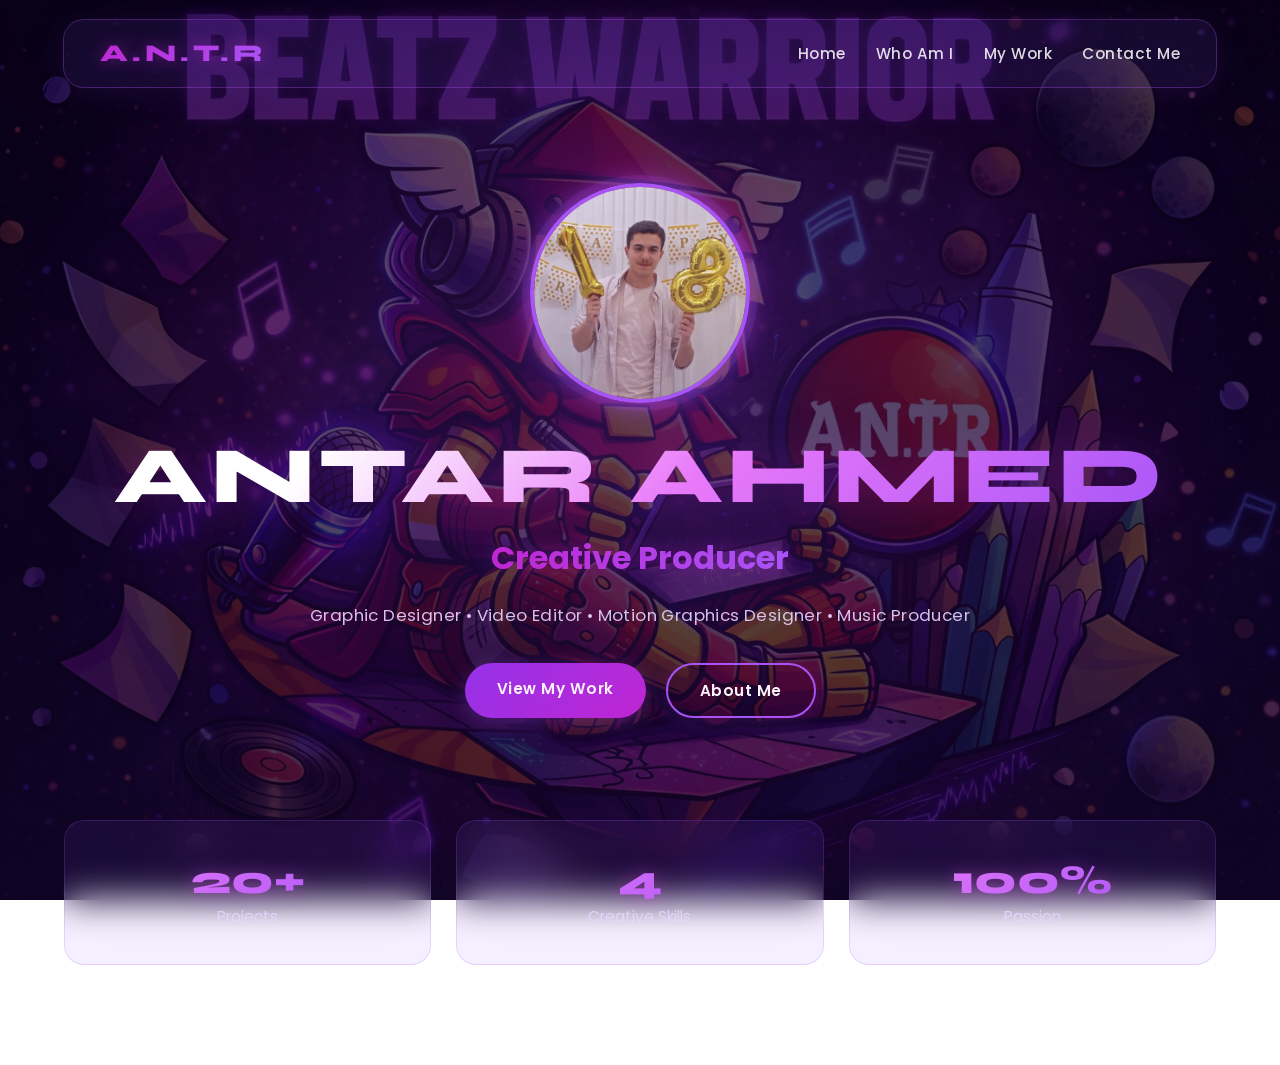
<file: index.html>
<!DOCTYPE html>
<html lang="en">
<head>
    <!--oky oky--> 
    <meta charset="UTF-8">
    <meta name="viewport" content="width=device-width, initial-scale=1.0">
    <title>Antar Ahmed | Creative Producer</title>
    <link rel="stylesheet" href="style.css">
    <link rel="icon" href="logo icon .png">
</head>
<body>
    <div class="page-transition">
        <span class="pt-logo">A.N.T.R</span>
    </div>
    <div class="overlay"></div>
    <header>
        <nav>
            <a href="index.html"><div class="logo">A.N.T.R</div></a>
            <ul>
                <li><a href="index.html">Home</a></li>
                <li><a href="about.html">Who Am I</a></li>
                <li><a href="work.html">My Work</a></li>
                <li><a href="contact.html">Contact Me</a></li>
            </ul>
        </nav>
    </header>
    <main>
        <section id="hero">
            <img src="1779021190937.jpg" alt="Antar Ahmed" id="pdp">
            <h1>ANTAR AHMED</h1>
            <h2>Creative Producer</h2>
            <p>
                Graphic Designer &bull; Video Editor &bull; Motion Graphics Designer &bull; Music Producer
            </p>
            <div class="buttons">
                <a href="work.html" class="btn">View My Work</a>
                <a href="about.html" class="btn secondary">About Me</a>
            </div>
        </section>
        <section class="stats">
            <div class="card">
                <h3>20+</h3>
                <span>Projects</span>
            </div>
            <div class="card">
                <h3>4</h3>
                <span>Creative Skills</span>
            </div>
            <div class="card">
                <h3>100%</h3>
                <span>Passion</span>
            </div>
        </section>
    </main>
    <script src="main.js" defer></script>
</body>
</html>
</file>
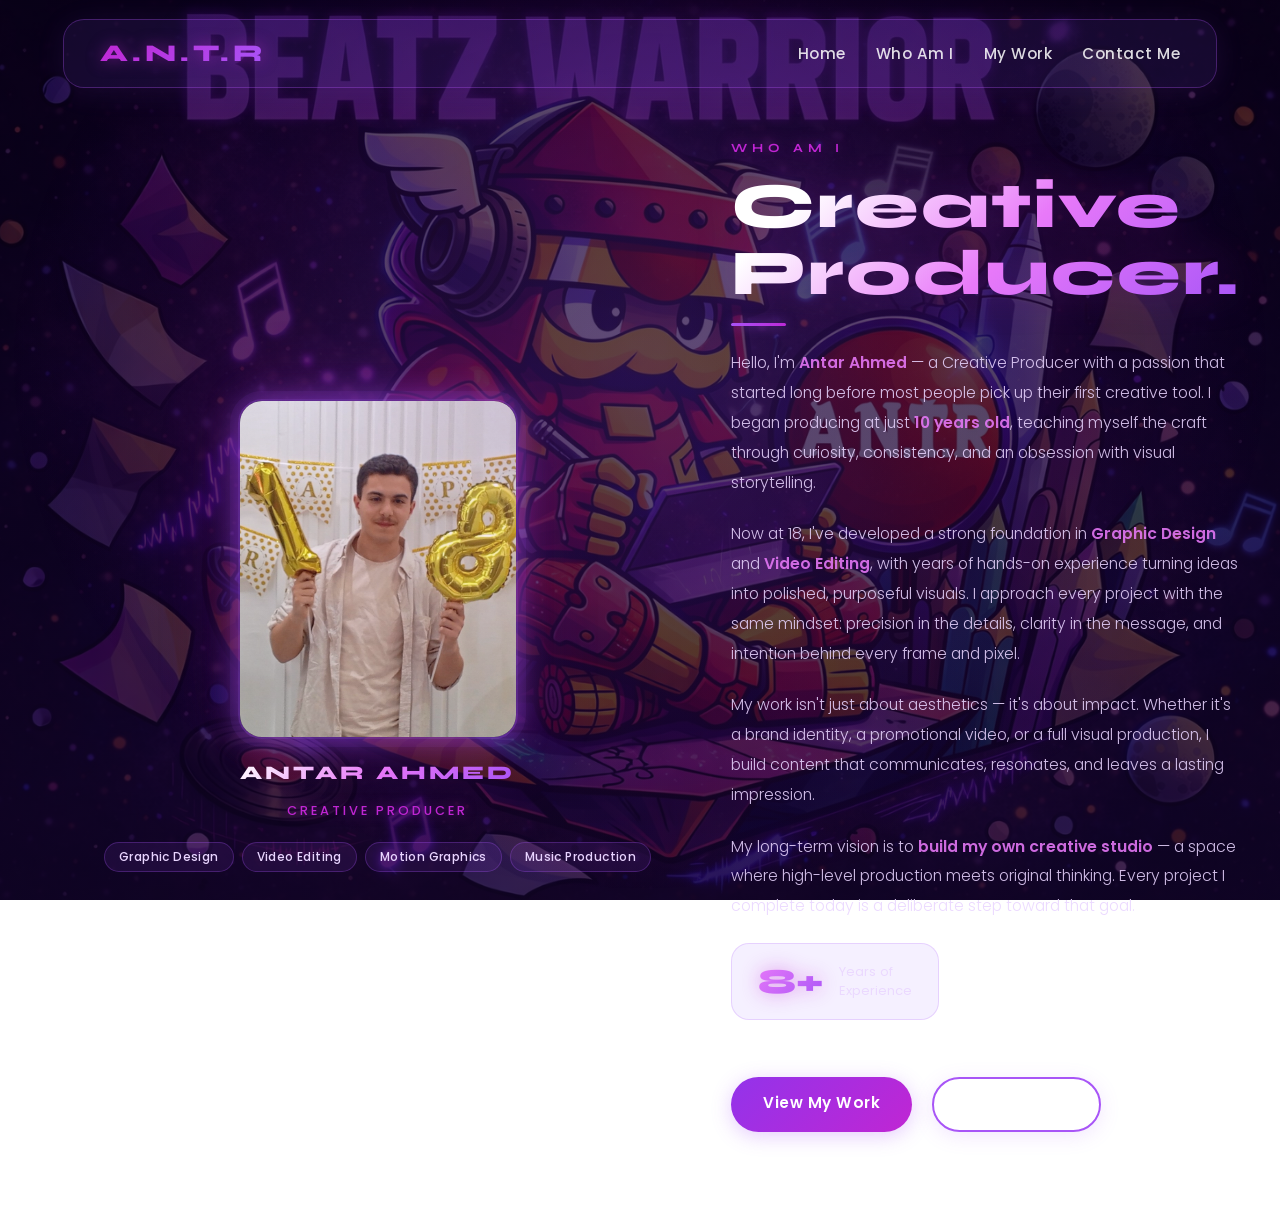
<file: about.html>
<!DOCTYPE html>
<html lang="en">
<head>
    <meta charset="UTF-8">
    <meta name="viewport" content="width=device-width, initial-scale=1.0">
    <title>Antar Ahmed | Who Am I</title>
    <link rel="stylesheet" href="style.css">
    <link rel="icon" href="logo icon .png">
</head>
<body>
    <div class="page-transition">
        <span class="pt-logo">A.N.T.R</span>
    </div>
    <div class="overlay"></div>
    <header>
        <nav>
            <a href="index.html"><div class="logo">A.N.T.R</div></a>
            <ul>
                <li><a href="index.html">Home</a></li>
                <li><a href="about.html">Who Am I</a></li>
                <li><a href="work.html">My Work</a></li>
                <li><a href="contact.html">Contact Me</a></li>
            </ul>
        </nav>
    </header>
    <main>
        <div class="about-wrapper">
            <div class="about-left">
                <img src="1779021190937.jpg" alt="Antar Ahmed" class="about-img">
                <p class="about-name">ANTAR AHMED</p>
                <p class="about-role">Creative Producer</p>
                <div class="skills-tags">
                    <span class="tag">Graphic Design</span>
                    <span class="tag">Video Editing</span>
                    <span class="tag">Motion Graphics</span>
                    <span class="tag">Music Production</span>
                </div>
            </div>
            <div class="about-right">
                <span class="about-label">Who Am I</span>
                <h1 class="about-title">Creative<br>Producer.</h1>
                <div class="about-divider"></div>
                <p>
                    Hello, I'm <strong>Antar Ahmed</strong> — a Creative Producer with a passion that
                    started long before most people pick up their first creative tool.
                    I began producing at just <strong>10 years old</strong>, teaching myself the craft
                    through curiosity, consistency, and an obsession with visual storytelling.
                </p>
                <p>
                    Now at <span id="age">18</span>, I've developed a strong foundation in <strong>Graphic Design</strong>
                    and <strong>Video Editing</strong>, with years of hands-on experience turning ideas
                    into polished, purposeful visuals. I approach every project with
                    the same mindset: precision in the details, clarity in the message,
                    and intention behind every frame and pixel.
                </p>
                <p>
                    My work isn't just about aesthetics — it's about impact. Whether
                    it's a brand identity, a promotional video, or a full visual
                    production, I build content that communicates, resonates, and
                    leaves a lasting impression.
                </p>
                <p>
                    My long-term vision is to <strong>build my own creative studio</strong> — a space
                    where high-level production meets original thinking. Every project
                    I complete today is a deliberate step toward that goal.
                </p>
                <div class="about-highlight">
                    <span class="num">8+</span>
                    <span class="num-label">Years of<br>Experience</span>
                </div>
                <div class="buttons">
                    <a href="work.html" class="btn">View My Work</a>
                    <a href="contact.html" class="btn secondary">Contact Me</a>
                </div>
            </div>
        </div>
    </main>
    <script src="main.js" defer></script>
</body>
</html>
</file>
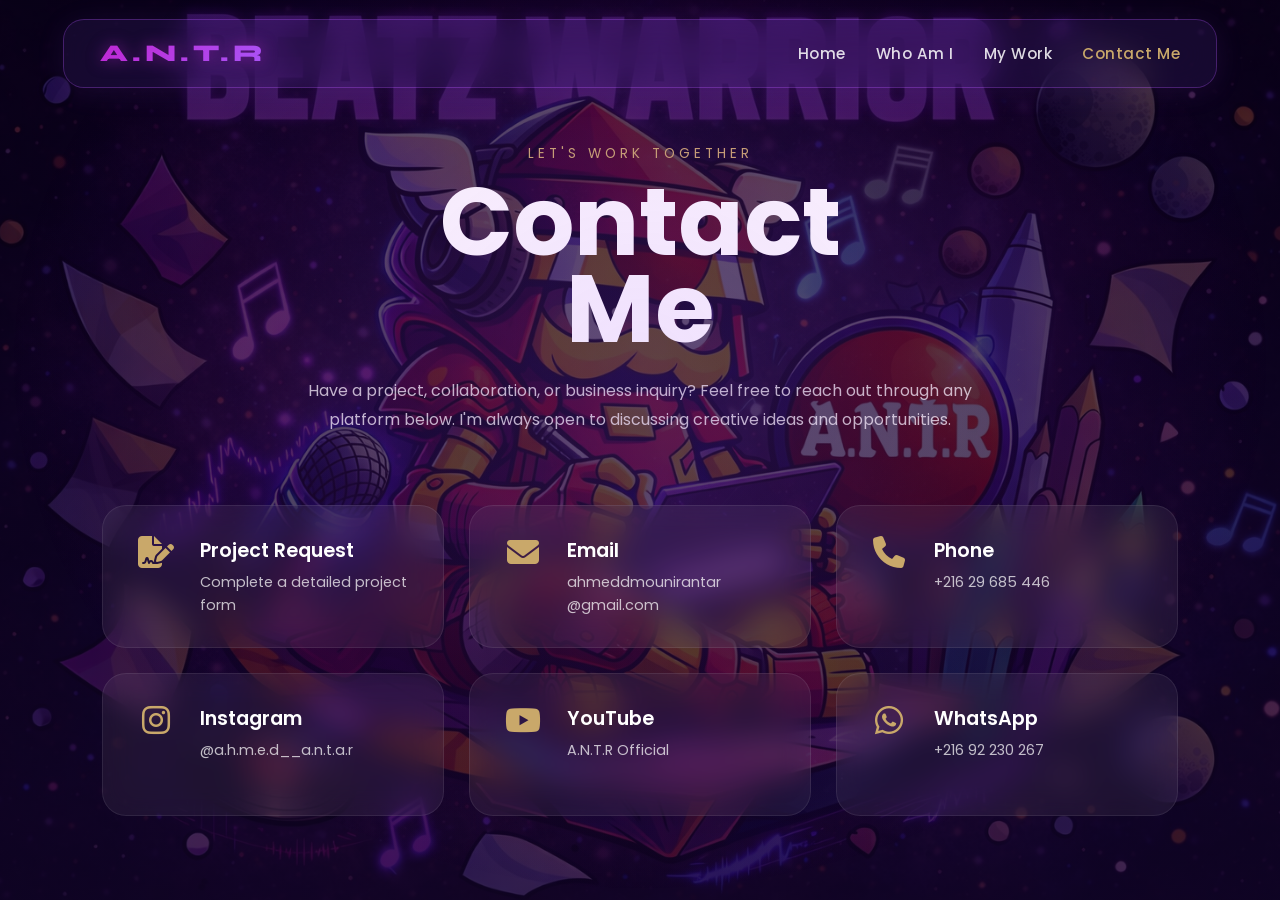
<file: contact.html>
<!DOCTYPE html>
<html lang="en">
<head>
    <meta charset="UTF-8">
    <meta name="viewport" content="width=device-width, initial-scale=1.0">
    <title>Antar Ahmed | Contact Me</title>
    <link rel="stylesheet" href="style.css">
    <link rel="icon" href="logo icon .png">
    <link href="https://cdnjs.cloudflare.com/ajax/libs/font-awesome/6.5.1/css/all.min.css" rel="stylesheet">
</head>
<body>
    <div class="page-transition">
        <span class="pt-logo">A.N.T.R</span>
    </div>
    <div class="overlay"></div>
    <header>
        <nav>
            <a href="index.html"><div class="logo">A.N.T.R</div></a>
            <ul>
                <li><a href="index.html">Home</a></li>
                <li><a href="about.html">Who Am I</a></li>
                <li><a href="work.html">My Work</a></li>
                <li><a href="contact.html" class="active">Contact Me</a></li>
            </ul>
        </nav>
    </header>
    <main>
        <section class="contact-section">
            <span class="contact-label">Let's Work Together</span>
            <h1 class="contact-title">
                Contact<br>Me
            </h1>
            <p class="contact-text">
                Have a project, collaboration, or business inquiry?
                Feel free to reach out through any platform below.
                I'm always open to discussing creative ideas and opportunities.
            </p>
            <div class="contact-grid">

                <a href="form.html" class="contact-card">
                    <i class="fa-solid fa-file-signature" id="fa"></i>
                    <div>
                        <h3>Project Request</h3>
                        <p>Complete a detailed project form</p>
                    </div>  
                </a>

                <a href="mailto:ahmeddmounirantar@gmail.com" class="contact-card">
                    <i class="fa-solid fa-envelope"></i>
                    <div id="mail">
                        <h3>Email</h3>
                        <p>ahmeddmounirantar<br>@gmail.com</p>
                    </div>
                </a>
                <a href="tel:+21629685446" class="contact-card">
                    <i class="fa-solid fa-phone"></i>
                    <div>
                        <h3>Phone</h3>
                        <p>+216 29 685 446</p>
                    </div>
                </a>
                <a href="https://www.instagram.com/a.h.m.e.d__a.n.t.a.r/" target="_blank" class="contact-card">
                    <i class="fa-brands fa-instagram"></i>
                    <div>
                        <h3>Instagram</h3>
                        <p>@a.h.m.e.d__a.n.t.a.r</p>
                    </div>
                </a>
                <a href="https://www.youtube.com/@A.N.T.R_official" target="_blank" class="contact-card">
                    <i class="fa-brands fa-youtube"></i>
                    <div>
                        <h3>YouTube</h3>
                        <p>A.N.T.R Official</p>
                    </div>
                </a>
                <a href="https://wa.me/21692230267" target="_blank" class="contact-card">
                    <i class="fa-brands fa-whatsapp"></i>
                    <div>
                        <h3>WhatsApp</h3>
                        <p>+216 92 230 267</p>
                    </div>
                </a>

            </div>
        </section>
    </main>


    <script src="main.js" defer></script>
</body>
</html>
</file>
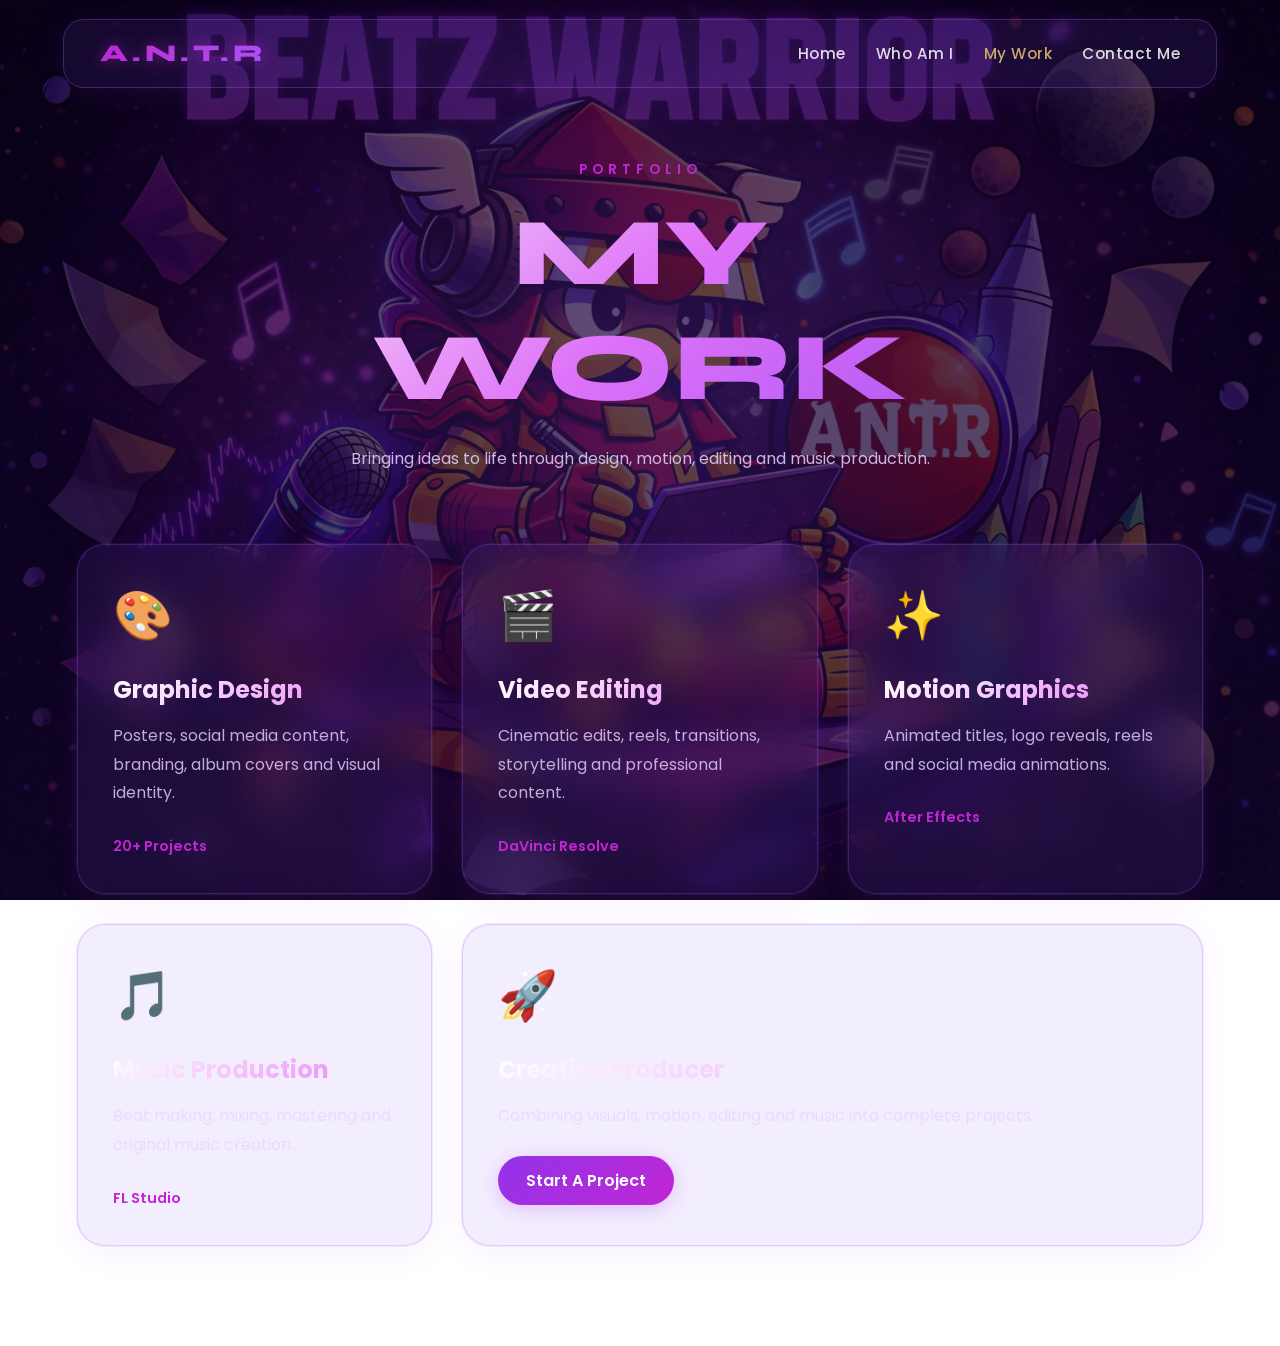
<file: work.html>
<!DOCTYPE html>
<html lang="en">
<head>
    <meta charset="UTF-8">
    <meta name="viewport" content="width=device-width, initial-scale=1.0">
    <title>My Work | A.N.T.R</title>
    <link rel="stylesheet" href="style.css">
    <link rel="icon" href="logo icon .png">
</head>
<body>
    <div class="page-transition">
        <span class="pt-logo">A.N.T.R</span>
    </div>
    <div class="overlay"></div>
    <header>
        <nav>
            <a href="index.html"><div class="logo">A.N.T.R</div></a>
            <ul>
                <li><a href="index.html">Home</a></li>
                <li><a href="about.html">Who Am I</a></li>
                <li><a href="work.html" class="active">My Work</a></li>
                <li><a href="contact.html">Contact Me</a></li>
            </ul>
        </nav>
    </header>
    <main class="work-section">
        <div class="work-header">
            <span class="work-label">PORTFOLIO</span>
            <h1 class="work-title">MY WORK</h1>
            <p>
                Bringing ideas to life through design,
                motion, editing and music production.
            </p>
        </div>
        <div class="work-grid">
            <a href="design.html">
                <div class="work-card">
                    <div class="work-icon">🎨</div>
                    <h3>Graphic Design</h3>
                    <p>
                        Posters, social media content,
                        branding, album covers and visual identity.
                    </p>
                    <span>20+ Projects</span>
                </div>
            </a>
            <a href="videdit.html">
            <div class="work-card">
                <div class="work-icon">🎬</div>
                <h3>Video Editing</h3>
                <p>
                    Cinematic edits, reels, transitions,
                    storytelling and professional content.
                </p>
                <span>DaVinci Resolve</span>
            </div>
            </a>
            <div class="work-card">
                <div class="work-icon">✨</div>
                <h3>Motion Graphics</h3>
                <p>
                    Animated titles, logo reveals,
                    reels and social media animations.
                </p>
                <span>After Effects</span>
            </div>
            <div class="work-card">
                <div class="work-icon">🎵</div>
                <h3>Music Production</h3>
                <p>
                    Beat making, mixing, mastering
                    and original music creation.
                </p>
                <span>FL Studio</span>
            </div>
            <div class="work-card featured">
                <div class="work-icon">🚀</div>
                <h3>Creative Producer</h3>
                <p>
                    Combining visuals, motion,
                    editing and music into complete projects.
                </p>
                <a href="contact.html" class="card-btn">
                    Start A Project
                </a>
            </div>
        </div>
    <script src="main.js" defer></script>
</body>
</html>
</file>
<file: style.css>
@import url('https://fonts.googleapis.com/css2?family=Poppins:wght@300;400;500;600;700;800&family=Syne:wght@700;800&display=swap');
* {
    margin: 0;
    padding: 0;
    box-sizing: border-box;
    font-family: 'Poppins', sans-serif;
}

body {
    min-height: 100vh;
    color: white;
    overflow-x: hidden;
    background:
    linear-gradient(
        rgba(10, 0, 25, 0.70),
        rgba(18, 4, 40, 0.76)
    ),
    url("background.png");
    background-position: center;
    background-size: cover;
    background-repeat: no-repeat;
    background-attachment: fixed;
}
.overlay {
    position: fixed;
    inset: 0;
    pointer-events: none;
    background:
    radial-gradient(
        ellipse at 50% 40%,
        rgba(168, 85, 247, 0.18),
        rgba(192, 38, 211, 0.06) 45%,
        transparent 70%
    );
}
header {
    position: fixed;
    top: 20px;
    left: 50%;
    transform: translateX(-50%);
    width: 90%;
    max-width: 1200px;
    z-index: 1000;
    animation: headerSlideDown 0.9s cubic-bezier(0.16, 1, 0.3, 1) forwards;
    opacity: 0;
}
nav {
    display: flex;
    justify-content: space-between;
    align-items: center;
    padding: 18px 35px;
    backdrop-filter: blur(18px);
    background: rgba(139, 92, 246, 0.10);
    border: 1px solid transparent;
    border-radius: 20px;
    position: relative;
    transition: padding 0.4s ease, background 0.4s ease, box-shadow 0.4s ease;

    /* Animated glowing border using box-shadow layers */
    box-shadow:
        0 0 0 1px rgba(168, 85, 247, 0.35),
        0 4px 30px rgba(168, 85, 247, 0.10);

    animation: borderPulse 3.5s ease-in-out 1s infinite;
}
.logo {
    font-family: 'Syne', sans-serif;
    font-size: 1.5rem;
    font-weight: 800;
    letter-spacing: 4px;
    background: linear-gradient(135deg, #c026d3, #a855f7);
    -webkit-background-clip: text;
    -webkit-text-fill-color: transparent;
    background-clip: text;
    filter: drop-shadow(0 0 8px rgba(192, 38, 211, 0.5));

}
nav ul {
    display: flex;
    list-style: none;
    gap: 30px;
}
nav ul li {
    opacity: 0;
    animation: linkReveal 0.5s ease forwards;
}
nav ul li:nth-child(1) { animation-delay: 0.80s; }
nav ul li:nth-child(2) { animation-delay: 0.95s; }
nav ul li:nth-child(3) { animation-delay: 1.10s; }
nav ul li:nth-child(4) { animation-delay: 1.25s; }
nav ul a {
    text-decoration: none;
    color: rgba(255, 255, 255, 0.85);
    font-weight: 500;
    font-size: 0.95rem;
    letter-spacing: 0.5px;
    position: relative;
    padding-bottom: 4px;
    transition: color 0.3s ease;
}
nav ul a::after {
    content: '';
    position: absolute;
    bottom: 0;
    left: 0;
    width: 0%;
    height: 2px;
    background: linear-gradient(90deg, #a855f7, #c026d3);
    border-radius: 2px;
    box-shadow: 0 0 8px rgba(168, 85, 247, 0.8);
    transition: width 0.35s cubic-bezier(0.25, 1, 0.5, 1);
}
nav ul a:hover {
    color: #e879f9;
}
nav ul a:hover::after {
    width: 100%;
}
header.scrolled nav {
    padding: 12px 35px;
    background: rgba(20, 5, 45, 0.75);
    box-shadow:
        0 0 0 1px rgba(192, 38, 211, 0.50),
        0 8px 32px rgba(168, 85, 247, 0.20);
}
#hero {
    min-height: 100vh;
    display: flex;
    flex-direction: column;
    justify-content: center;
    align-items: center;
    text-align: center;
    padding: 120px 20px;
    animation: fadeUp 1.2s ease;
}
#pdp {
    width: 220px;
    height: 220px;
    border-radius: 50%;
    object-fit: cover;
    border: 4px solid #a855f7;
    box-shadow:
        0 0 0 8px rgba(168, 85, 247, 0.12),
        0 0 25px rgba(168, 85, 247, 0.65),
        0 0 70px rgba(192, 38, 211, 0.30);
    animation: float 5s ease-in-out infinite;
}
#hero h1 {
    margin-top: 25px;
    font-family: 'Syne', sans-serif;
    font-size: 5rem;
    font-weight: 800;
    letter-spacing: 4px;
    background: linear-gradient(135deg, #ffffff 20%, #e879f9 55%, #a855f7 100%);
    -webkit-background-clip: text;
    -webkit-text-fill-color: transparent;
    background-clip: text;
    filter: drop-shadow(0 0 20px rgba(192, 38, 211, 0.25));
}
#hero h2 {
    font-size: 2rem;
    margin-top: 10px;
    background: linear-gradient(90deg, #c026d3, #a855f7);
    -webkit-background-clip: text;
    -webkit-text-fill-color: transparent;
    background-clip: text;
    text-shadow: none;
    filter: drop-shadow(0 0 10px rgba(192, 38, 211, 0.4));
}
#hero p {
    max-width: 850px;
    margin-top: 20px;
    font-size: 1.05rem;
    color: #e9d5ff;
    letter-spacing: 0.4px;
    opacity: 0.9;
}
.buttons {
    display: flex;
    gap: 20px;
    margin-top: 35px;
}
.btn {
    padding: 14px 32px;
    border-radius: 40px;
    text-decoration: none;
    color: white;
    font-weight: 600;
    font-size: 0.95rem;
    letter-spacing: 0.5px;
    background: linear-gradient(135deg, #9333ea, #c026d3);
    box-shadow: 0 4px 20px rgba(168, 85, 247, 0.30);
    transition: .4s;
}
.btn:hover {
    transform: translateY(-5px);
    box-shadow:
        0 0 20px rgba(168, 85, 247, 0.7),
        0 0 55px rgba(192, 38, 211, 0.35);
}
.secondary {
    background: transparent;
    border: 2px solid #a855f7;
    box-shadow: 0 4px 20px rgba(168, 85, 247, 0.15);
}
.secondary:hover {
    background: rgba(168, 85, 247, 0.12);
}
.stats {
    width: 90%;
    max-width: 1200px;
    margin: auto;
    margin-top: -80px;
    display: grid;
    grid-template-columns: repeat(auto-fit, minmax(220px, 1fr));
    gap: 25px;
    padding-bottom: 100px;
}
.card {
    text-align: center;
    padding: 35px;
    backdrop-filter: blur(18px);
    background: rgba(139, 92, 246, 0.09);
    border: 1px solid rgba(168, 85, 247, 0.20);
    border-radius: 20px;
    transition: .4s;
}
.card:hover {
    transform: translateY(-10px);
    border-color: rgba(192, 38, 211, 0.50);
    box-shadow:
        0 10px 40px rgba(168, 85, 247, 0.18),
        inset 0 0 30px rgba(168, 85, 247, 0.05);
}
.card h3 {
    font-family: 'Syne', sans-serif;
    font-size: 2.5rem;
    font-weight: 800;
    background: linear-gradient(135deg, #e879f9, #a855f7);
    -webkit-background-clip: text;
    -webkit-text-fill-color: transparent;
    background-clip: text;
    filter: drop-shadow(0 0 10px rgba(192, 38, 211, 0.4));
}
.card span {
    color: #e9d5ff;
    font-size: 0.95rem;
    opacity: 0.85;
}
.page-transition {
    position: fixed;
    inset: 0;
    z-index: 99999;
    pointer-events: none;

    display: flex;
    align-items: center;
    justify-content: center;

    background: linear-gradient(160deg, #0a0019 0%, #1e0545 50%, #0d0025 100%);

    /* Starts covering the screen; JS animates it away on load */
    transform: translateY(0%);
}
.pt-logo {
    font-family: 'Syne', sans-serif;
    font-size: 2.6rem;
    font-weight: 800;
    letter-spacing: 7px;
    background: linear-gradient(135deg, #c026d3, #a855f7, #e879f9);
    -webkit-background-clip: text;
    -webkit-text-fill-color: transparent;
    background-clip: text;
    filter: drop-shadow(0 0 28px rgba(192, 38, 211, 0.95));
    opacity: 0;
    transform: scale(0.85);
    transition: opacity 0.25s ease, transform 0.25s ease;
}
.page-transition.in .pt-logo {
    opacity: 1;
    transform: scale(1);
}
.page-transition.out {
    animation: ptSlideOut 0.65s cubic-bezier(0.76, 0, 0.24, 1) forwards;
}
.page-transition.in {
    animation: ptSlideIn 0.55s cubic-bezier(0.76, 0, 0.24, 1) forwards;
}
@keyframes ptSlideOut {
    from { transform: translateY(0%);    }
    to   { transform: translateY(-105%); }
}
@keyframes ptSlideIn {
    from { transform: translateY(105%); }
    to   { transform: translateY(0%);   }
}
@keyframes headerSlideDown {
    from {
        opacity: 0;
        transform: translateX(-50%) translateY(-70px);
    }
    to {
        opacity: 1;
        transform: translateX(-50%) translateY(0);
    }
}
@keyframes borderPulse {
    0%, 100% {
        box-shadow:
            0 0 0 1px rgba(168, 85, 247, 0.35),
            0 4px 30px rgba(168, 85, 247, 0.10);
    }
    50% {
        box-shadow:
            0 0 0 1px rgba(192, 38, 211, 0.70),
            0 4px 45px rgba(192, 38, 211, 0.28),
            0 0 20px rgba(168, 85, 247, 0.15) inset;
    }
}
@keyframes logoReveal {
    from { opacity: 0; transform: translateX(-12px); }
    to   { opacity: 1; transform: translateX(0);     }
}
@keyframes linkReveal {
    from { opacity: 0; transform: translateX(16px); }
    to   { opacity: 1; transform: translateX(0);    }
}
@keyframes fadeUp {
    from {
        opacity: 0;
        transform: translateY(60px);
    }
    to {
        opacity: 1;
        transform: translateY(0);
    }
}
@keyframes float {
    0%, 100% { transform: translateY(0); }
    50%       { transform: translateY(-10px); }
}
.about-wrapper {
    min-height: 100vh;
    display: flex;
    align-items: center;
    gap: 80px;
    padding: 140px 5% 80px;
    max-width: 1200px;
    margin: 0 auto;
    animation: fadeUp 1s ease;
}
.about-left {
    display: flex;
    flex-direction: column;
    align-items: center;
    gap: 18px;
    flex: 0 0 auto;
}
.about-img {
    width: 280px;
    height: 340px;
    border-radius: 24px;
    object-fit: cover;
    object-position: top;
    border: 2px solid rgba(168, 85, 247, 0.45);
    box-shadow:
        0 0 0 8px rgba(168, 85, 247, 0.07),
        0 0 30px rgba(168, 85, 247, 0.50),
        0 0 80px rgba(192, 38, 211, 0.22);
    animation: float 6s ease-in-out infinite;
}
.about-name {
    font-family: 'Syne', sans-serif;
    font-size: 1.2rem;
    font-weight: 800;
    letter-spacing: 3px;
    background: linear-gradient(135deg, #fff, #e879f9, #a855f7);
    -webkit-background-clip: text;
    -webkit-text-fill-color: transparent;
    background-clip: text;
    text-align: center;
    margin-top: 4px;
}
.about-role {
    font-size: 0.8rem;
    color: #c026d3;
    letter-spacing: 3px;
    text-transform: uppercase;
    font-weight: 500;
    text-align: center;
    filter: drop-shadow(0 0 6px rgba(192, 38, 211, 0.5));
}
.skills-tags {
    display: flex;
    gap: 8px;
    flex-wrap: wrap;
    justify-content: center;
    margin-top: 4px;
}
.tag {
    padding: 5px 14px;
    border-radius: 20px;
    font-size: 0.75rem;
    font-weight: 500;
    background: rgba(168, 85, 247, 0.10);
    border: 1px solid rgba(168, 85, 247, 0.28);
    color: #e9d5ff;
    letter-spacing: 0.4px;
    transition: 0.3s;
}
.tag:hover {
    background: rgba(168, 85, 247, 0.22);
    border-color: rgba(192, 38, 211, 0.55);
    box-shadow: 0 0 12px rgba(168, 85, 247, 0.25);
}
.about-right {
    flex: 1;
    display: flex;
    flex-direction: column;
    gap: 22px;
}
.about-label {
    font-family: 'Syne', sans-serif;
    font-size: 0.78rem;
    font-weight: 700;
    letter-spacing: 5px;
    text-transform: uppercase;
    color: #c026d3;
    filter: drop-shadow(0 0 8px rgba(192, 38, 211, 0.5));
}
.about-title {
    font-family: 'Syne', sans-serif;
    font-size: 4rem;
    font-weight: 800;
    line-height: 1.05;
    letter-spacing: 2px;
    background: linear-gradient(135deg, #ffffff 15%, #e879f9 55%, #a855f7 100%);
    -webkit-background-clip: text;
    -webkit-text-fill-color: transparent;
    background-clip: text;
    filter: drop-shadow(0 0 20px rgba(192, 38, 211, 0.20));
    margin-top: -4px;
}
.about-divider {
    width: 55px;
    height: 3px;
    background: linear-gradient(90deg, #a855f7, #c026d3);
    border-radius: 3px;
    box-shadow: 0 0 12px rgba(168, 85, 247, 0.65);
    margin-top: -6px;
}
.about-right p {
    font-size: 0.98rem;
    line-height: 1.90;
    color: #e9d5ff;
    opacity: 0.88;
    font-weight: 300;
}
.about-right p strong {
    color: #e879f9;
    font-weight: 600;
    -webkit-text-fill-color: #e879f9;
}
.about-highlight {
    display: inline-flex;
    align-items: center;
    gap: 16px;
    padding: 16px 26px;
    background: rgba(139, 92, 246, 0.09);
    border: 1px solid rgba(168, 85, 247, 0.20);
    border-radius: 18px;
    backdrop-filter: blur(14px);
    width: fit-content;
    transition: 0.4s;
}
.about-highlight:hover {
    border-color: rgba(192, 38, 211, 0.45);
    box-shadow: 0 8px 32px rgba(168, 85, 247, 0.18);
    transform: translateY(-4px);
}
.about-highlight .num {
    font-family: 'Syne', sans-serif;
    font-size: 2.2rem;
    font-weight: 800;
    background: linear-gradient(135deg, #e879f9, #a855f7);
    -webkit-background-clip: text;
    -webkit-text-fill-color: transparent;
    background-clip: text;
    filter: drop-shadow(0 0 10px rgba(192, 38, 211, 0.45));
}
.about-highlight .num-label {
    font-size: 0.82rem;
    color: #e9d5ff;
    font-weight: 400;
    line-height: 1.45;
    opacity: 0.85;
}
@media (max-width: 900px) {
    nav {
        flex-direction: column;
        gap: 15px;
    }

    nav ul {
        gap: 15px;
        flex-wrap: wrap;
        justify-content: center;
    }

    #hero h1 {
        font-size: 3rem;
    }

    #hero h2 {
        font-size: 1.5rem;
    }

    #pdp {
        width: 180px;
        height: 180px;
    }

    .buttons {
        flex-direction: column;
        align-items: center;
    }

    .about-wrapper {
        flex-direction: column;
        align-items: center;
        padding: 120px 5% 80px;
        gap: 40px;
    }

    .about-title {
        font-size: 2.8rem;
        text-align: center;
    }

    .about-label,
    .about-right p {
        text-align: center;
    }

    .about-divider {
        margin: -6px auto;
    }

    .about-highlight {
        margin: 0 auto;
    }

    .about-right .buttons {
        align-items: center;
    }
}
.contact-section{
    min-height:100vh;
    display:flex;
    flex-direction:column;
    justify-content:center;
    align-items:center;
    text-align:center;
    padding:140px 8% 80px;
}
.contact-label{
    color:#c9a86a;
    text-transform:uppercase;
    letter-spacing:4px;
    font-size:.85rem;
    margin-bottom:15px;
}
.contact-title{
    font-size:clamp(3rem,8vw,6rem);
    line-height:.9;
    margin-bottom:25px;
}
.contact-text{
    max-width:700px;
    color:rgba(255,255,255,.75);
    line-height:1.8;
    margin-bottom:70px;
}
.contact-grid{
    width:100%;
    max-width:1100px;
    display:grid;
    grid-template-columns:repeat(auto-fit,minmax(320px,1fr));
    gap:25px;
    grid-auto-rows:1fr;
}
.contact-card{
    display:flex;
    align-items:flex-start;
    gap:22px;
    padding:30px;
    text-decoration:none;
    color:white;
    background:rgba(255,255,255,.06);
    backdrop-filter:blur(15px);
    border:1px solid rgba(255,255,255,.08);
    border-radius:24px;
    min-height:130px;
    transition:
    transform .4s ease,
    border-color .4s ease,
    box-shadow .4s ease;
}
.contact-card:hover{
    transform:translateY(-10px);
    border-color:#c9a86a;
    box-shadow:0 15px 40px rgba(201,168,106,.25);
}
.contact-card i{
    font-size:2rem;
    color:#c9a86a;
    min-width:45px;
    transition:.4s;
}
.contact-card:hover .fa-whatsapp{
    color:#25D366;
    filter:drop-shadow(0 0 10px #25D366);
}
.contact-card:hover .form{
    filter:drop-shadow(0 0 10px #25D366);
}
.contact-card:hover .fa-instagram{
    color:#ff00fb;
    filter:drop-shadow(0 0 10px rgba(255,255,255,.3));
}
.contact-card:hover .fa-youtube{
    color:red;
    filter:drop-shadow(0 0 10px rgba(255,255,255,.3));
}
.contact-card:hover .fa-envelope{
    filter:drop-shadow(0 0 10px rgba(255,255,255,.3));
}
.contact-card:hover .fa-phone{
    filter:drop-shadow(0 0 10px rgba(255,255,255,.3));
}
.contact-card h3{
    text-align:left;
    margin-bottom:6px;
    font-size:1.2rem;
    font-weight:600;
}
.contact-card p{
    text-align:left;
    color:rgba(255,255,255,.72);
    font-size:.9rem;
    line-height:1.6;
    word-break:break-word;
    overflow-wrap:break-word;
}
.active{
    color:#c9a86a !important;
}
@media (max-width:768px){
    .contact-section{
        padding-top:120px;
    }
    .contact-grid{
        grid-template-columns:1fr;
    }
    .contact-card{
        min-height:110px;
        padding:25px;
    }
    .contact-title{
        font-size:3rem;
    }
}
/*work*/
.work-section{
    min-height:100vh;
    padding:160px 6% 100px;
}
.work-header{
    text-align:center;
    max-width:800px;
    margin:0 auto 70px;
}
.work-label{
    display:block;
    color:#c026d3;
    font-size:.85rem;
    font-weight:600;
    letter-spacing:5px;
    margin-bottom:15px;
}
.work-title{
    font-family:'Syne',sans-serif;
    font-size:clamp(3rem,8vw,6rem);
    font-weight:800;
    background:linear-gradient(
        135deg,
        #ffffff,
        #e879f9,
        #a855f7
    );
    -webkit-background-clip:text;
    background-clip:text;
    -webkit-text-fill-color:transparent;
    margin-bottom:20px;
}
.work-header p{
    color:#e9d5ff;
    opacity:.85;
    line-height:1.8;
}
.work-grid{
    max-width:1300px;
    margin:auto;
    display:grid;
    grid-template-columns:
    repeat(auto-fit,minmax(280px,1fr));
    gap:30px;
}
.work-card{
    position:relative;
    padding:35px;
    background:rgba(139,92,246,.10);
    backdrop-filter:blur(18px);
    border:1px solid rgba(168,85,247,.25);
    border-radius:28px;
    overflow:hidden;
    transition:.45s;
    box-shadow:
        0 0 0 1px rgba(168,85,247,.10),
        0 8px 30px rgba(168,85,247,.08);
}
.work-card::before{
    content:"";
    position:absolute;
    top:-50%;
    left:-50%;
    width:200%;
    height:200%;
    background:
    radial-gradient(
        circle,
        rgba(168,85,247,.15),
        transparent 60%
    );
    opacity:0;
    transition:
    opacity .5s ease,
    transform .8s ease;
}
.work-card > *{
    position:relative;
    z-index:2;
}
.work-card:hover{
    transform:translateY(-12px);
    border-color:
    rgba(192,38,211,.55);
    box-shadow:
    0 15px 45px rgba(168,85,247,.25);
}
.work-card:hover::before{
    opacity:1;
    transform:rotate(15deg);
}
.work-icon{
    font-size:3rem;
    margin-bottom:20px;
}
.work-card h3{
    font-size:1.5rem;
    margin-bottom:15px;
    background:linear-gradient(
        135deg,
        #ffffff,
        #e879f9
    );
    -webkit-background-clip:text;
    background-clip:text;
    -webkit-text-fill-color:transparent;
}
.work-card p{
    color:#e9d5ff;
    opacity:.8;
    line-height:1.8;
    margin-bottom:25px;
}
.work-card span{
    color:#c026d3;
    font-size:.9rem;
    font-weight:600;
}
.featured{
    grid-column:span 2;
}
.card-btn{
    display:inline-block;
    padding:12px 28px;
    border-radius:40px;
    text-decoration:none;
    color:white;
    font-weight:600;
    background:
    linear-gradient(
        135deg,
        #9333ea,
        #c026d3
    );
    box-shadow:
    0 4px 20px rgba(168,85,247,.30);
    transition:.4s;
}
.card-btn:hover{
    transform:translateY(-4px);
    box-shadow:
    0 0 20px rgba(168,85,247,.6),
    0 0 50px rgba(192,38,211,.3);
}
@media(max-width:900px){
    .featured{
        grid-column:span 1;
    }
    .work-section{
        padding:140px 5% 80px;
    }
    .work-title{
        font-size:3rem;
    }
}
/* work */ 
.category-card{
    text-decoration:none;
    color:white;
}
.category-card span{
    transition:.35s;
}
.category-card:hover span{
    letter-spacing:1px;
}
.portfolio-page{
    min-height:100vh;
    padding:160px 6% 100px;
}
.portfolio-header{
    text-align:center;
    max-width:800px;
    margin:0 auto 70px;
}
.portfolio-header span{
    display:block;
    color:#c026d3;
    font-size:.85rem;
    font-weight:600;
    letter-spacing:5px;
    margin-bottom:15px;
}
.portfolio-header h1{
    font-family:'Syne',sans-serif;
    font-size:clamp(3rem,8vw,5.5rem);
    font-weight:800;
    background:linear-gradient(
        135deg,
        #ffffff,
        #e879f9,
        #a855f7
    );
    -webkit-background-clip:text;
    background-clip:text;
    -webkit-text-fill-color:transparent;
    margin-bottom:20px;
}
.portfolio-header p{
    color:#e9d5ff;
    opacity:.85;
    line-height:1.8;
}
.projects-grid{
    max-width:1400px;
    margin:auto;
    display:grid;
    grid-template-columns:
    repeat(auto-fit,minmax(350px,1fr));
    gap:30px;
}
.project-card{
    overflow:hidden;
    border-radius:28px;
    background:
    rgba(139,92,246,.10);
    backdrop-filter:blur(18px);
    border:1px solid
    rgba(168,85,247,.25);
    transition:.45s;
    box-shadow:
    0 8px 30px rgba(168,85,247,.08);
}
.project-card:hover{
    transform:translateY(-12px);
    border-color:
    rgba(192,38,211,.55);
    box-shadow:
    0 15px 45px rgba(168,85,247,.25);
}
.project-card img{
    width:100%;
    height:260px;
    object-fit:cover;
    display:block;
}
.project-content{
    padding:25px;
}
.project-content h3{
    font-size:1.4rem;
    margin-bottom:12px;
    background:linear-gradient(
        135deg,
        #ffffff,
        #e879f9
    );
    -webkit-background-clip:text;
    background-clip:text;
    -webkit-text-fill-color:transparent;
}
.project-content p{
    color:#e9d5ff;
    opacity:.8;
    line-height:1.8;
}
@media(max-width:900px){
    .portfolio-page{
        padding:140px 5% 80px;
    }
    .projects-grid{
        grid-template-columns:1fr;
    }
    .portfolio-header h1{
        font-size:3rem;
    }
}
a{
    text-decoration: none;
}
.form-page{
    margin-top: -100px;
    min-height:100vh;
    padding:150px 20px 80px;
    display:flex;
    justify-content:center;
}
.form-container{
    width:100%;
    max-width:900px;
    background:rgba(255,255,255,.05);
    backdrop-filter:blur(18px);
    border:1px solid rgba(255,255,255,.08);
    border-radius:30px;
    padding:50px;
}
.form-label{
    color:#c026d3;
    letter-spacing:4px;
    font-size:.85rem;
    font-weight:600;
}
.form-container h1{
    font-family:'Syne',sans-serif;
    font-size:3rem;
    margin:15px 0;
    line-height:1.2;
    background:linear-gradient(
        135deg,
        #ffffff,
        #e879f9,
        #a855f7
    );
    -webkit-background-clip:text;
    background-clip:text;
    color:transparent;
}
.form-container p{
    color:#e9d5ff;
    opacity:.8;
    margin-bottom:40px;
}
.form-row{
    display:grid;
    grid-template-columns:1fr 1fr;
    gap:20px;
}
.input-box{
    display:flex;
    flex-direction:column;
    margin-bottom:25px;
}
.input-box label{
    color:#e9d5ff;
    margin-bottom:8px;
}
.input-box input,
.input-box textarea,
.input-box select{
    padding:15px;
    border-radius:15px;
    border:1px solid rgba(255,255,255,.1);
    background:rgba(255,255,255,.05);
    color:white;
    outline:none;
    transition:.3s;
}
.input-box input:focus,
.input-box textarea:focus,
.input-box select:focus{
    border-color:#a855f7;
    box-shadow:
    0 0 15px rgba(168,85,247,.3);
}
.input-box textarea{
    resize:vertical;
}
select,
option{
    background:#160428;
    color:white;
}
.form-buttons{
    display:flex;
    gap:15px;
    margin-top:15px;
}
.submit-btn,
.back-btn{
    border:none;
    cursor:pointer;
    padding:14px 30px;
    border-radius:40px;
    font-weight:600;
    color:white;
    transition:.35s;
}
.submit-btn{
    background:linear-gradient(
        135deg,
        #9333ea,
        #c026d3
    );
}
.back-btn{
    background:rgba(255,255,255,.08);
}
.submit-btn:hover,
.back-btn:hover{
    transform:translateY(-4px);
}
.contact-card:hover .fa-file-signature{
    color:#a855f7;
    filter:drop-shadow(0 0 10px #a855f7);
}
@media(max-width:768px){
    .form-container{
        padding:30px;
    }
    .form-row{
        grid-template-columns:1fr;
    }
    .form-buttons{
        flex-direction:column;
    }
    .form-container h1{
        font-size:2.2rem;
    }
}
</file>
